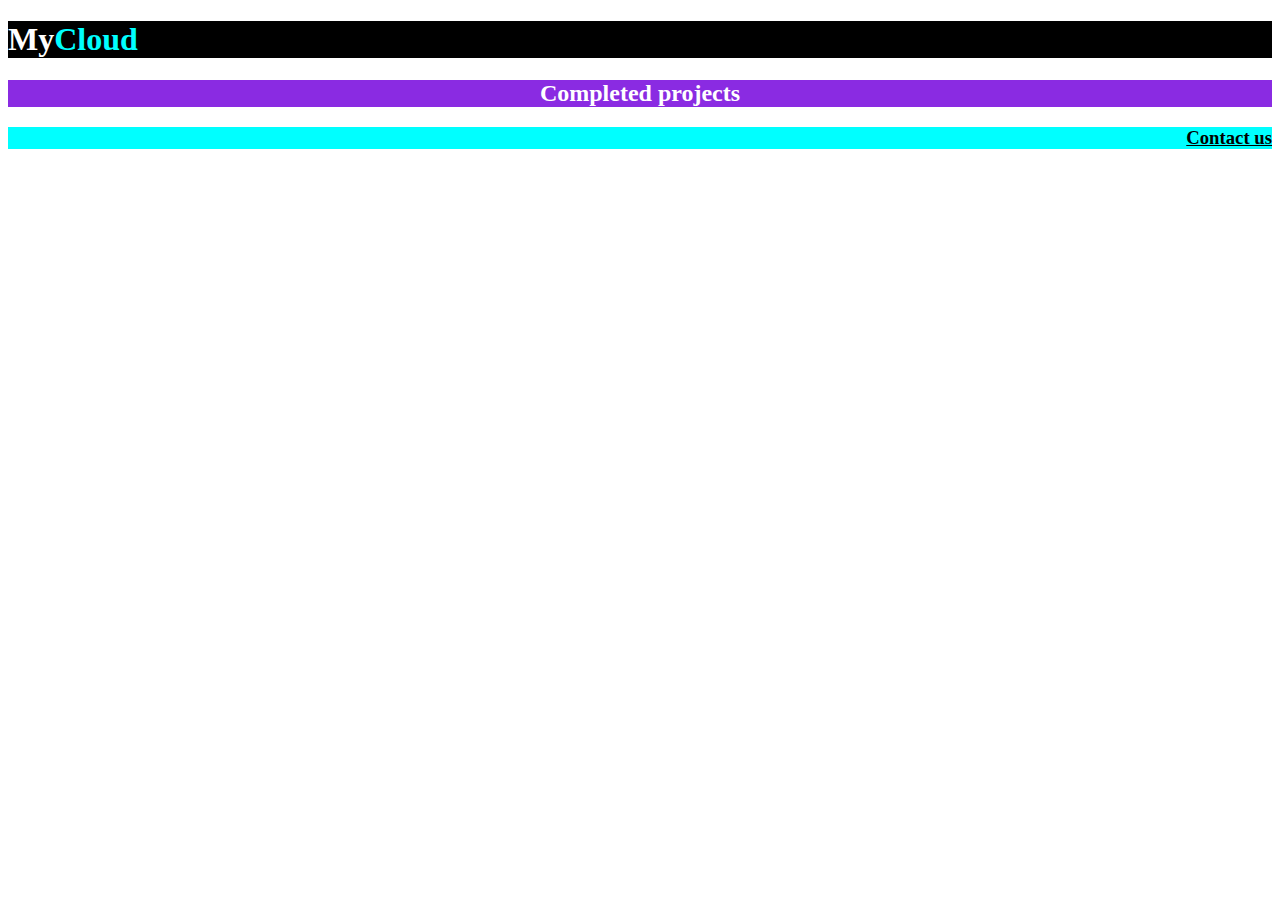
<file: Web Fundamentals/CSS/Practice/index.html>
<!DOCTYPE html>
<html lang="en">
<head>
    <meta charset="UTF-8">
    <meta name="viewport" content="width=device-width, initial-scale=1.0">
    <link rel="stylesheet" href="style.css"> 
    <title>Styling</title>
</head>
<body>
    
    <h1 class="colored-tag">My<span>Cloud</span></h1>
    <h2 class="colored-atag">Completed projects</h2>
    <h3 class="colored-otag">Contact us</h3>
</body>
</html>
</file>
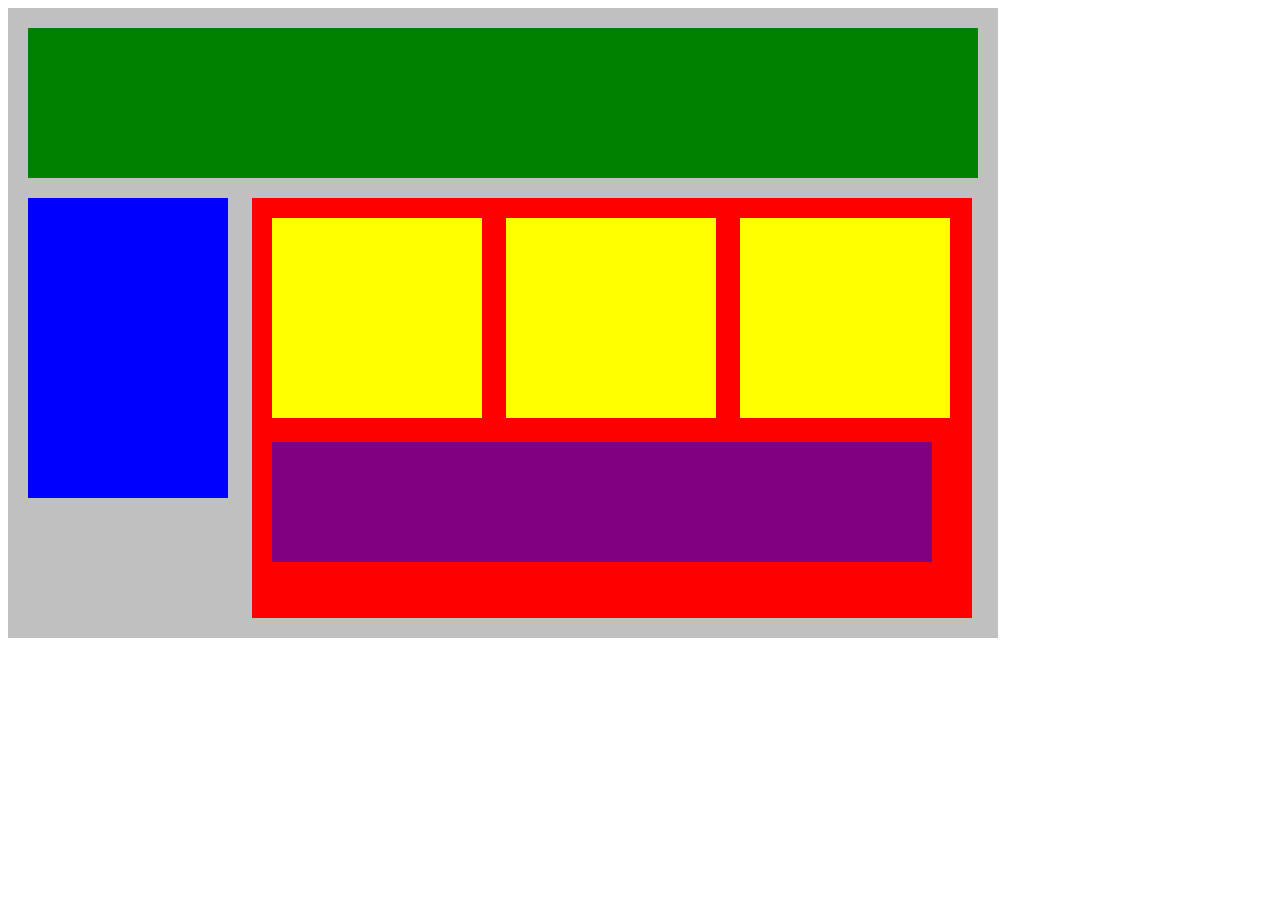
<file: Web Fundamentals/CSS/Core/Plotting Our Blocks/index.html>
<!DOCTYPE html>
<html lang="en">
<head>
    <title>Position Practice</title>
    <link rel="stylesheet" type="text/css" href="style.css">
</head>
<body>
    <div class="container">
        <div class="top-nav"></div>
        <div class="side-nav"></div>
        <div class="main">
            <div class="sub-content"></div>
            <div class="sub-content"></div>
            <div class="sub-content"></div>
            <div id="advertisement"></div>
        </div>
    </div>
</body>
</html>
</file>
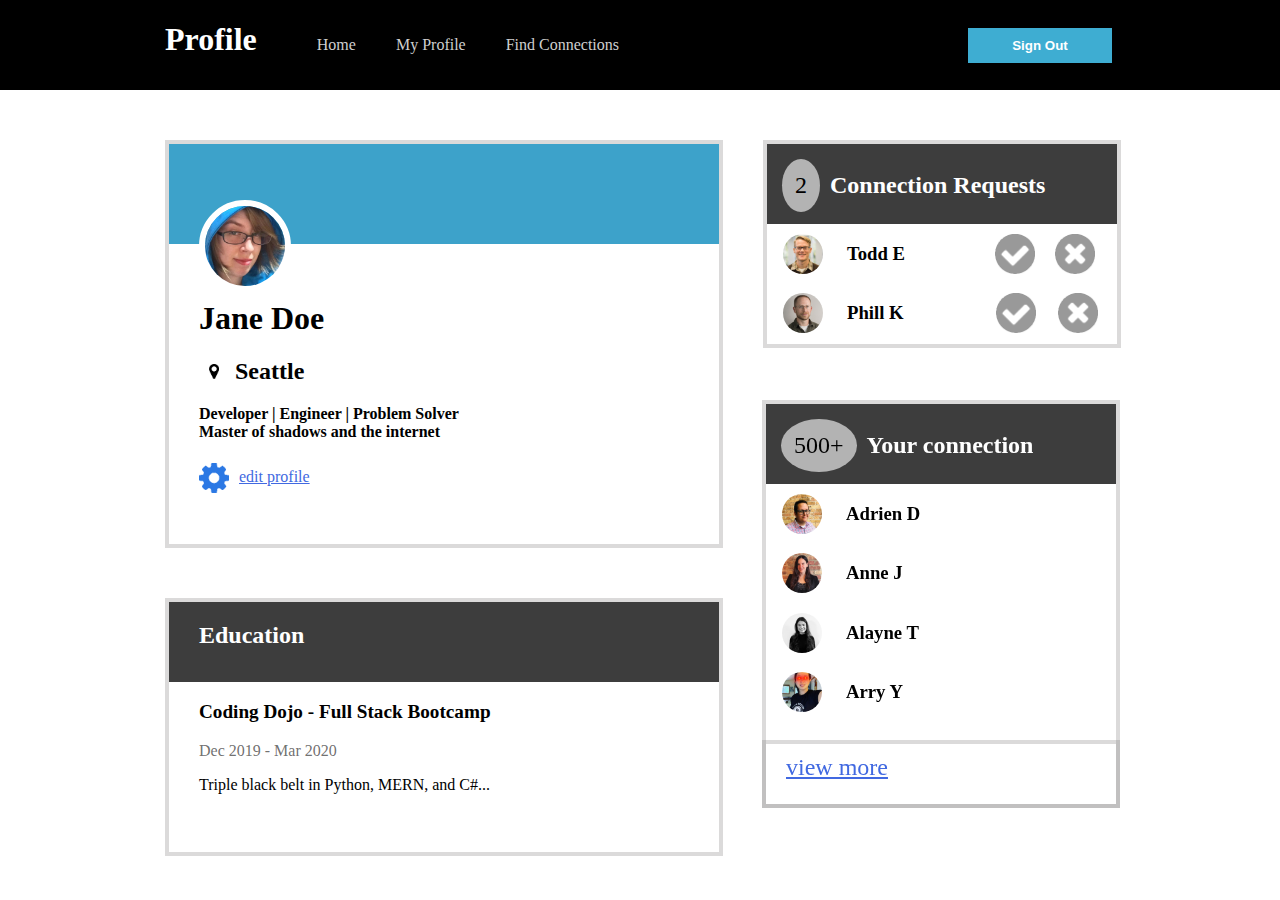
<file: Web Fundamentals/CSS/Core/Profile Page/index.html>
<!DOCTYPE html>
<html lang="en">
<head>
    <meta charset="UTF-8">
    <meta name="viewport" content="width=device-width, initial-scale=1.0">
    <link rel="stylesheet" href="style.css">
    <title>Profile</title>
</head>
<body>
<!-- Nav-bar -->
    <div class="nav-bar">
        <div class="nav">   
            <div class="nav-part-1">
                <h1 class="nav-title">Profile</h1>
                <ul class="nav-links">
                    <li><a href="#" class="active">Home</a></li>
                    <li><a href="#" class="active">My Profile</a></li>
                    <li><a href="#" class="active">Find Connections</a></li>
                </ul>
            </div>
            <button class="btn">Sign Out</button>
        </div>
    </div>
    


<!-- User Card -->
<section class="second">
    <section class="first">
        <div class="rec">
            <div class="container">
                <img class="pic" src="./jane-m.jpg" alt="pp">
                <div class="card"></div>
                <H1 class="jane">Jane Doe </H1>
                <h2 class="map"><img class="pos" src="./map-marker.png" alt="pos"> Seattle</h2>
                <h4 class="dev">Developer | Engineer | Problem Solver <br> Master of shadows and the internet</h4>
                <div class="footer">
                    <img class="bol" src="./gear.png" alt="#">
                    <a class="edit" href="#">edit profile</a>
                </div>
            </div>
        </div>

<!-- education card -->
        <div class="edu">
            <div id="container2">
                <h2 class="education">Education </h2>
                <div class="card2"></div>
                <p class="fulls">Coding Dojo - Full Stack Bootcamp</p>
                <p class="dec">Dec 2019 - Mar 2020</p>
                <p class="belt">Triple black belt in Python, MERN, and C#...</p>
            </div>
        </div>
    </section>
<!-- Connection request -->
    
        <div class="connect">
            <div class="container3">
                <h2 class="request"><div class="numb2"><p class="num2"> 2</p></div>Connection Requests </h2>
                <div class="card3"></div>
                <div class="conn">
                    <img class="conn2" src="./todd-s.jpg" alt="todd">
                    <h3 class="todd">Todd E</h3>
                    <img class="conn3" src="./accept-circle.png" alt="accept">
                    <img class="conn4" src="./close-circle.png" alt="close">
                </div>
                <div class="conn">
                    <img class="conn2" src="./phil-s.jpg" alt="phill">
                    <h3 class="phill">Phill K</h3>
                    <img class="conn5" src="./accept-circle.png" alt="accept">
                    <img class="conn6" src="./close-circle.png" alt="close">
                </div>
                
            </div>
        </div>



<!-- Your connection -->
    <footer>
        <div id="connect">
            <div class="container4">
                <h2 class="request"><div class="numb2"><p class="num2"> 500+</p></div>Your connection</h2>
                <div class="card3"></div>
                <div class="conn">
                    <img class="conn2" src="./adrien-s.jpg" alt="todd">
                    <h3 class="todd">Adrien D</h3>
                </div>
                <div class="conn">
                    <img class="conn2" src="./anne-s.jpg" alt="phill">
                    <h3 class="phill">Anne J</h3>
                </div>
                <div class="conn">
                    <img class="conn2" src="./alayne-s.jpg" alt="phill">
                    <h3 class="phill">Alayne T</h3>
                </div>
                <div class="conn">
                    <img class="conn2" src="./arry-s.jpg" alt="phill">
                    <h3 class="phill">Arry Y</h3>
                </div>
            </div>
        </div>
    </footer>
    <footer class="foot">
            <div class="container6">
                <a class="view" href="#">view more</a> 
            </div>
    </footer>
    </section> 
</body>
</html>
</file>
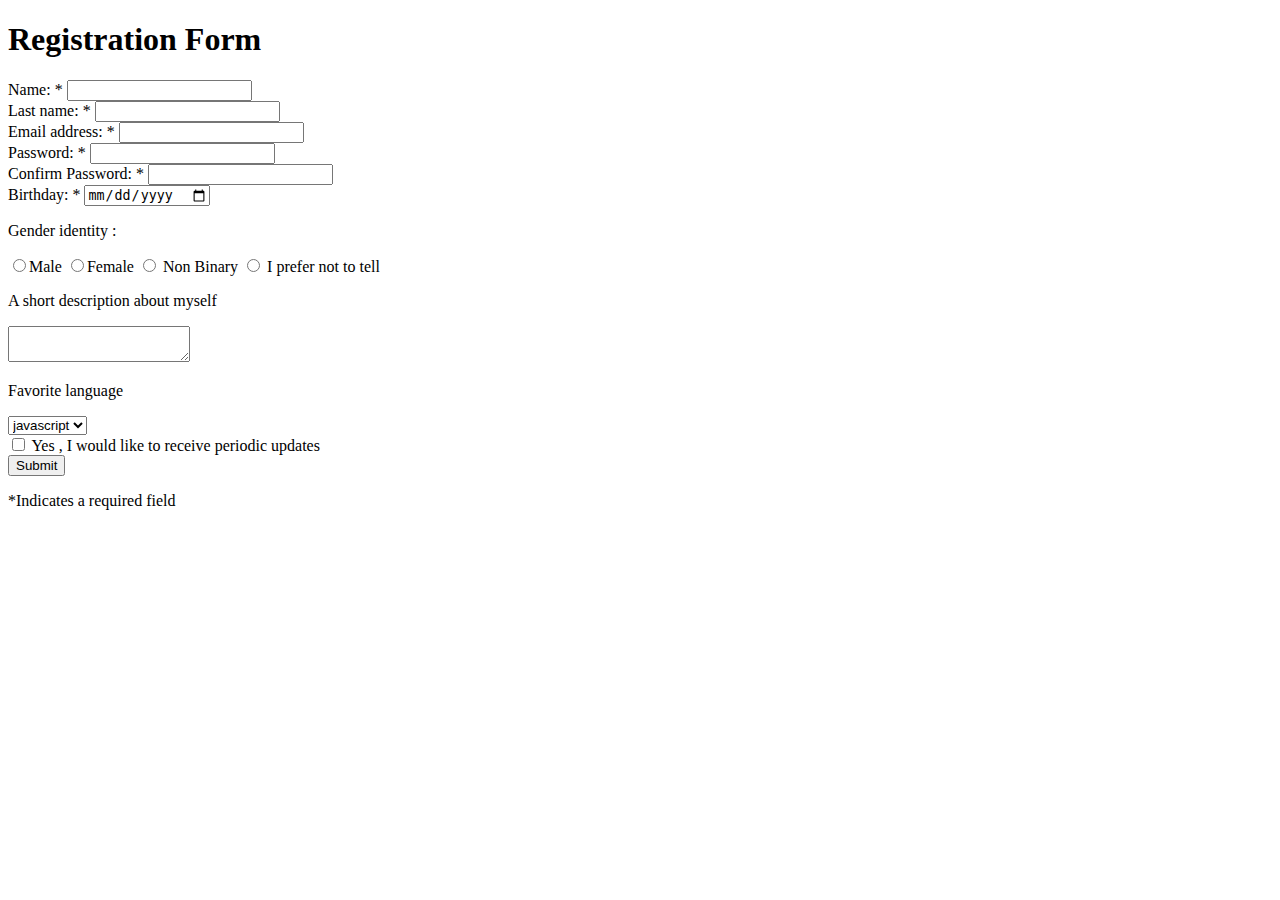
<file: Web Fundamentals/HTML/Core/registration Form/index.html>
<!DOCTYPE html>

<head>
    <meta charset="UTF-8">
    <meta name="viewport" content="width=device-width, initial-scale=1.0">
    <title>Registration Form</title>
</head>

<h1>Registration Form</h1>
<form action="/process" method="post">
    <div><label>Name: * </label>
        <input type="text" name="name">
    </div>

    <div>
        <label>Last name: * </label>
        <input type="text" name="Last name">
    </div>
    <div>
        <label>Email address: * </label>
        <input type="text" name="Email address">
    </div>
    <div>
        <label>Password: * </label>
        <input type="password">
    </div>
    <div>
        <label>Confirm Password: * </label>
        <input type="text" name="Confirm Password">
    </div>
    <div>
        <label>Birthday: * </label>
        <input type="date">
    </div>

</form>
<p>Gender identity :</p>
<form action="/action_page.php">
    <input type="radio" id="Male" name="Gender-identity" value="MALA">Male
    <input type="radio" id="Female" name="Gender_Identity" value="FEMALE">Female
    <input type="radio" id="Non Binary" name="Gender_Identity" value="Non Binary"> Non Binary
    <input type="radio" id="html" name="Gender_Identity" value="I prefer not to tell"> I prefer not to tell

</form>

<p>A short description about myself</p>
<textarea></textarea>


<p>Favorite language</p>
<select>
    <option>javascript</option>
    <option>html</option>
    <option>CSS</option>
</select>
</br>

<input type="checkbox"> Yes , I would like to receive periodic updates
</br>
<input type="submit">
</br>
<p>*Indicates a required field</p>

</body>

</html>
</file>
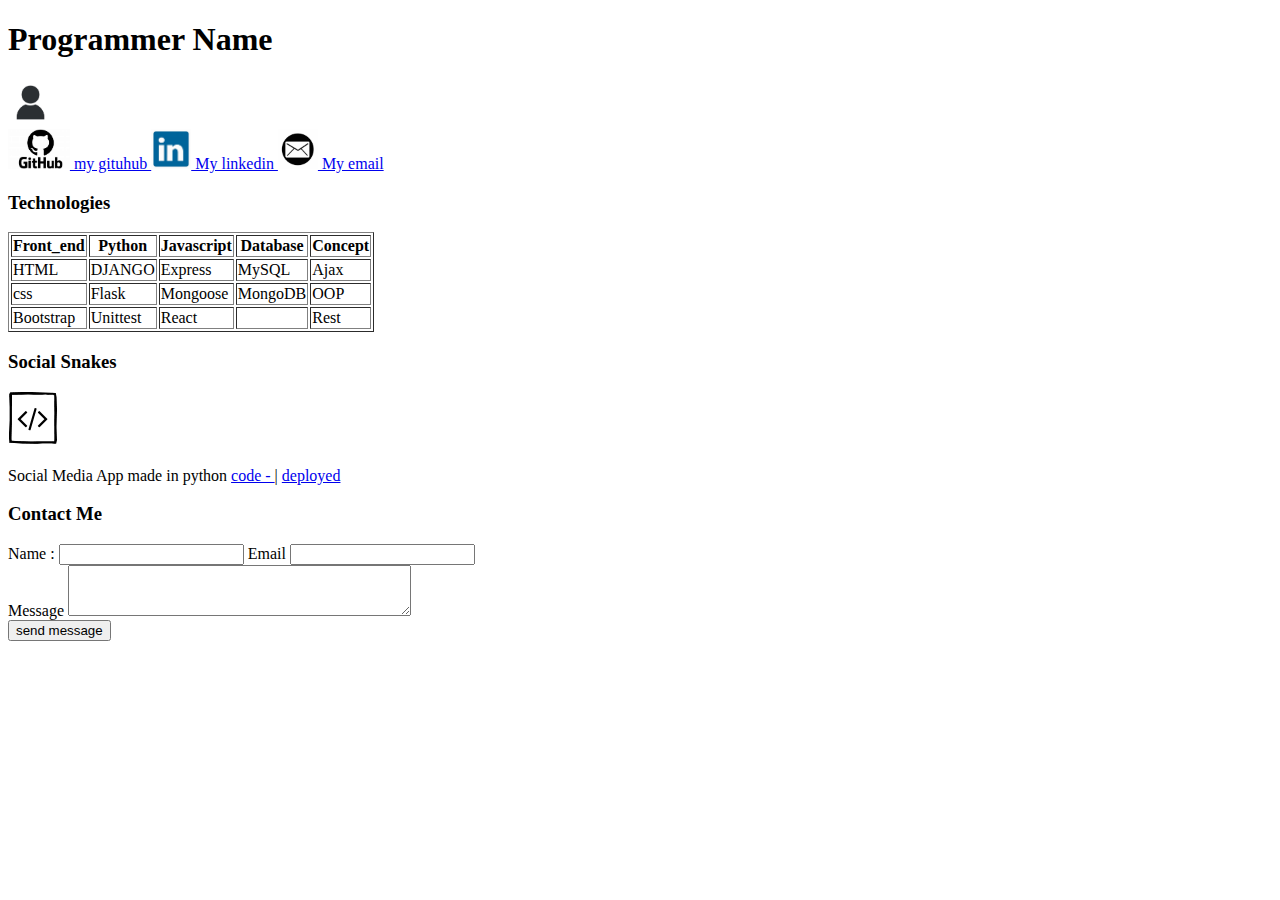
<file: Web Fundamentals/HTML/practice/portfolio content/index.html>
<!DOCTYPE html>
<html lang="en">
<head>
    <meta charset="UTF-8">
    <meta name="viewport" content="width=device-width, initial-scale=1.0">
    <title>Portfolio</title>
</head>
<body>
    <h1>Programmer Name</h1>
    <img src="./image.jpg" alt="user-icon" height="45px">
    <div>
        <a href="https://discord.com/channels/988713608877834291/1222115218914672680">
            <img src="./github.jpg" alt="github-image" height="40px">

            my gituhub
        </a>
        <a href="https://linkedin.com">
            <img src="./linkedin.jpg"alt="linkedin-image" height="40px"> 
            
            My linkedin
        </a>
           <a href="https://mail.google.com/mail/u/0/?hl=fr">
           <img src="./email.jpg" alt="mail"height="40">
           
           My email 
           </a>
       
    </div>

    

    <h3>Technologies</h3>
    <table border="1">
        <thead>
            <tr>
            <th>Front_end</th>
            <th>Python</th>
            <th>Javascript</th>
            <th>Database</th>
            <th>Concept</th>
            </tr>
        </thead>
        <tbody>

            <tr>
                <td>HTML</td>
                <td>DJANGO</td>
                <td>Express</td>
                <td>MySQL</td>
                <td>Ajax</td>
            </tr>
            <tr>
                <td>css</td>
                <td>Flask</td>
                <td>Mongoose</td>
                <td>MongoDB</td>
                <td>OOP</td>
            </tr>
            <tr>
                <td>Bootstrap</td>
                <td>Unittest</td>
                <td>React</td>
                <td></td>
                <td>Rest</td>
           </tr>
            
        </tbody>
        </table>
        <h3>Social Snakes</h3>
        <img src="./code.jpg" accesskey="code-jpg">
        <p>
            Social Media App made in python 
            <a href="#"> code - </a> |
            <a href="#"> deployed </a>
            </p>
            <h3>Contact Me</h3>
            <form>
                <div>
                    <label>Name :</label>
                    <input type="text" name="name">
                    <label>Email</label>
                    <input type="email" name="email">
    
                
                </div>
                <div>
                    <label>Message</label>
                    <textarea name="message" cols="40" rows="3"></textarea>
                </div>
                
                 <input type="submit" value="send message">   
            </form>

        

</body>
</html>
</file>
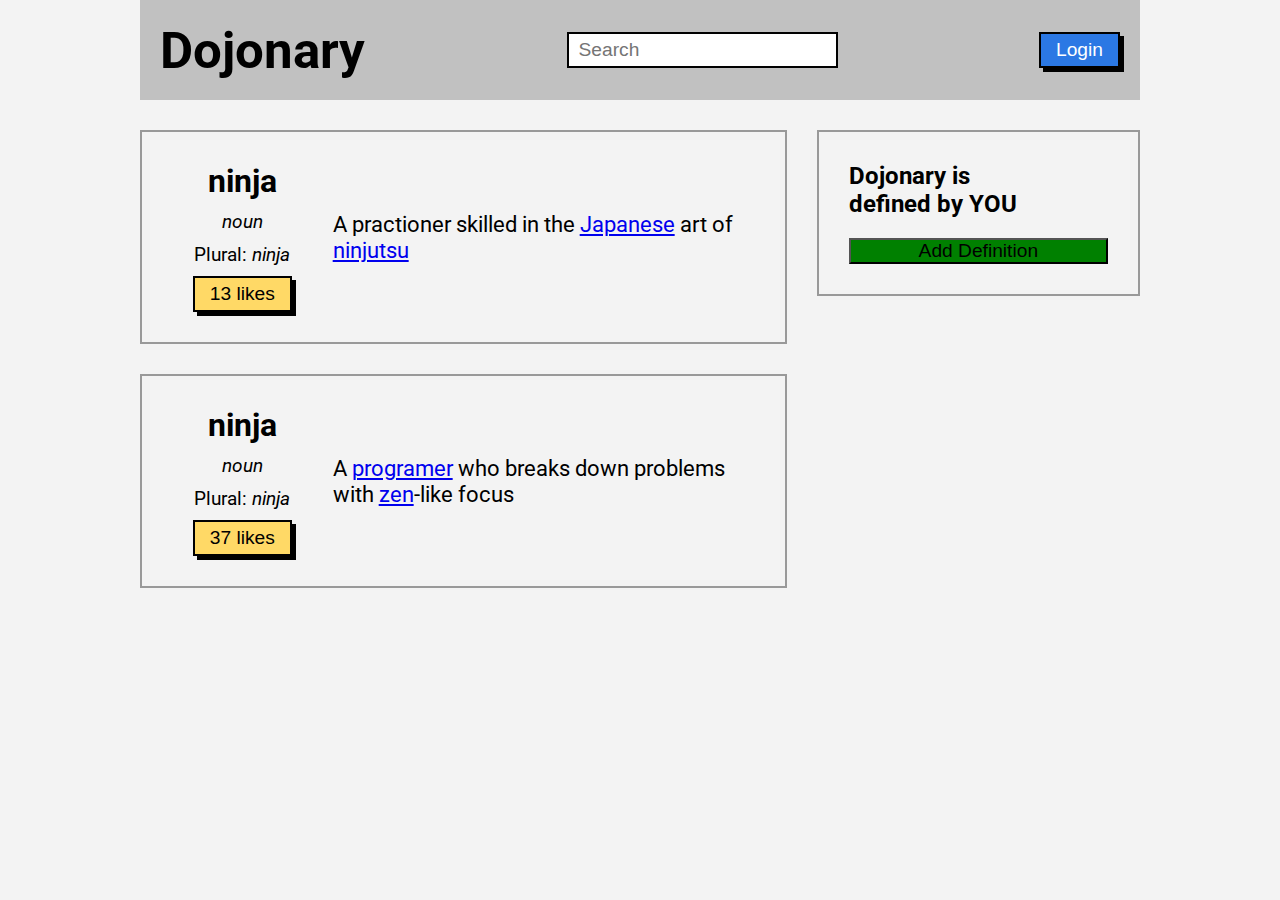
<file: Web Fundamentals/JS/Core/Button clicker/index.html>
<!DOCTYPE html>
<html lang="en">

<head>
    <meta charset="UTF-8">
    <meta name="viewport" content="width=device-width, initial-scale=1.0">
    <!-- Link CSS -->
    <link rel="stylesheet" href="style.css">
    <!-- Link fro Googlle Font -->
    <link rel="preconnect" href="https://fonts.googleapis.com">
    <link rel="preconnect" href="https://fonts.gstatic.com" crossorigin>
    <link
        href="https://fonts.googleapis.com/css2?family=Recursive:wght,CRSV@300..1000,1&family=Roboto:ital,wght@0,100;0,300;0,400;0,500;0,700;0,900;1,100;1,300;1,400;1,500;1,700;1,900&display=swap"
        rel="stylesheet">
    <title>Dojonary</title>
</head>

<body>
    <!-- Parent Class -->
    <div class="container">
        <div class="top">
            <h1 class="title">Dojonary</h1>
            <input type="text" name="search" class="search" placeholder="Search">
            
            <button id="loginButton" class="btn login">Login</button>
            
        </div>

        <div class="row">

            <div class="flex-2">
                <div class="box definition">
                    <div class="left">
                        <h1>ninja</h1>
                        <p><em>noun</em></p>
                        <p>Plural: <em>ninja</em></p>
                        <button class="btn like">13 likes</button>
                    </div>
                    <p class="definition-text">
                        A practioner skilled in the <a href="#">Japanese</a>
                        art of <a href="#">ninjutsu</a>
                    </p>
                
                </div>

                <div class="box definition">
                    <div class="left">
                        <h1>ninja</h1>
                        <p><em>noun</em></p>
                        <p>Plural: <em>ninja</em></p>
                        <button class="btn like">37 likes</button>
                    </div>
                    <p class="definition-text">
                       A <a href="#">programer</a> who breaks down problems
                       with <a href="#">zen</a>-like focus
                    </p>
                
                </div>
            </div>

            <div class="flex-1">
                <div class="box">
                    <h2>Dojonary is <br>
                        defined by YOU 

                    </h2>
                   
                    <button id="myButton" class="clear" >Add Definition</button>
                </div>
            </div>
        </div>
    </div>


    <!-- Link JS -->
    <script src="script.js"></script>
</body>

</html>
</file>
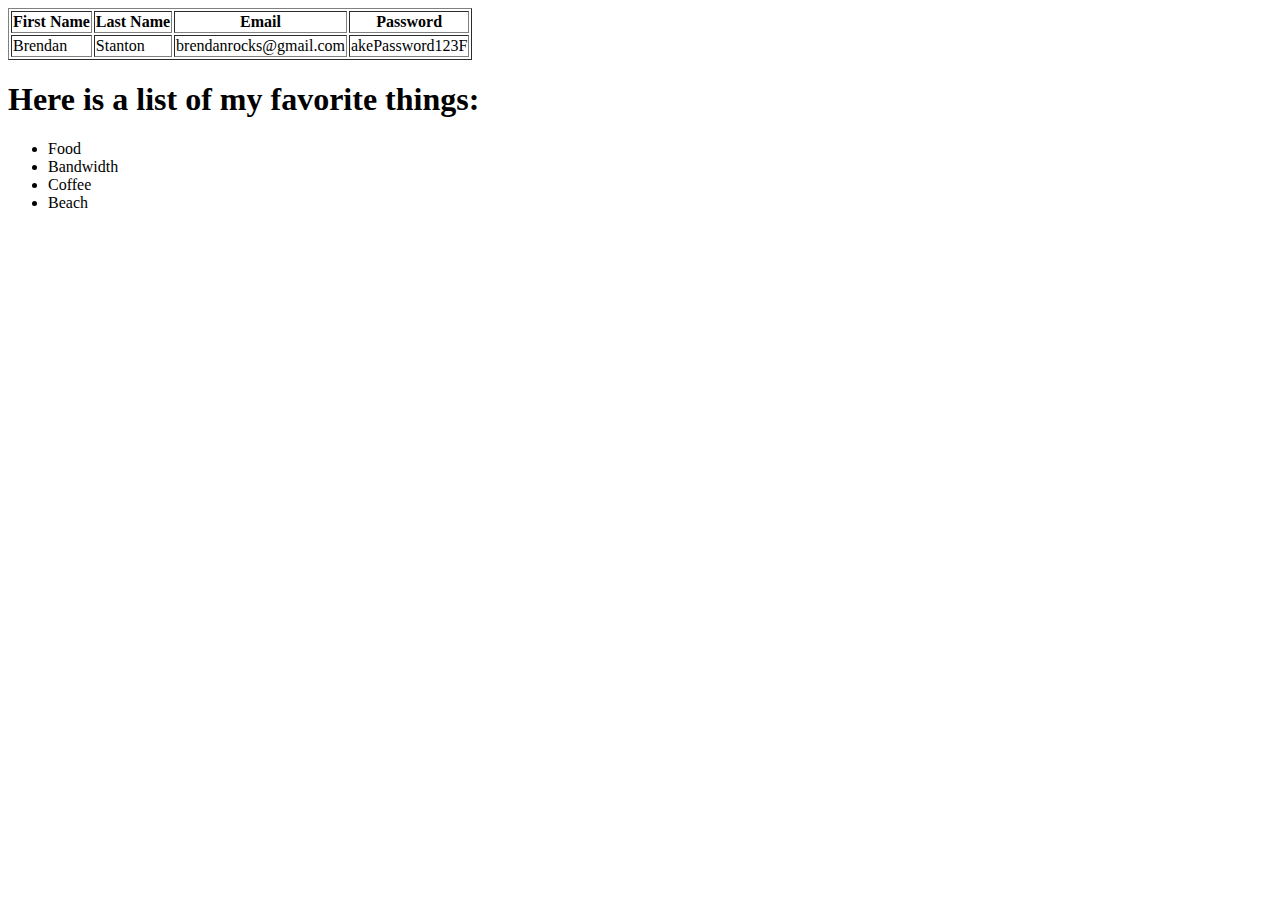
<file: Web Fundamentals/HTML/practice/Fix indentation/partII.html>
<!DOCTYPE html>
<html>
    <head>
        <title> Basic II </title>
    </head>
    <body>
        <table border="1"> 
            <thead>
                <tr>
                    <th>First Name</th>
                    <th>Last Name</th>
                    <th>Email</th>
                    <th>Password</th>
                </tr>
            </thead>
            <tbody>
                <tr>
                 <td>Brendan</td>

                 <td>Stanton</td>
                        
                 <td> brendanrocks@gmail.com</td>
                  <td>akePassword123F </td>  
                </tr>
            </tbody>
    </table>
    <h1>Here is a list of my favorite things:</h1>
        <ul>
    <li>Food</li>
    <li>Bandwidth</li>
    <li>Coffee</li>
    <li>Beach</li>
    </ul>
    </body>
</html>
</file>
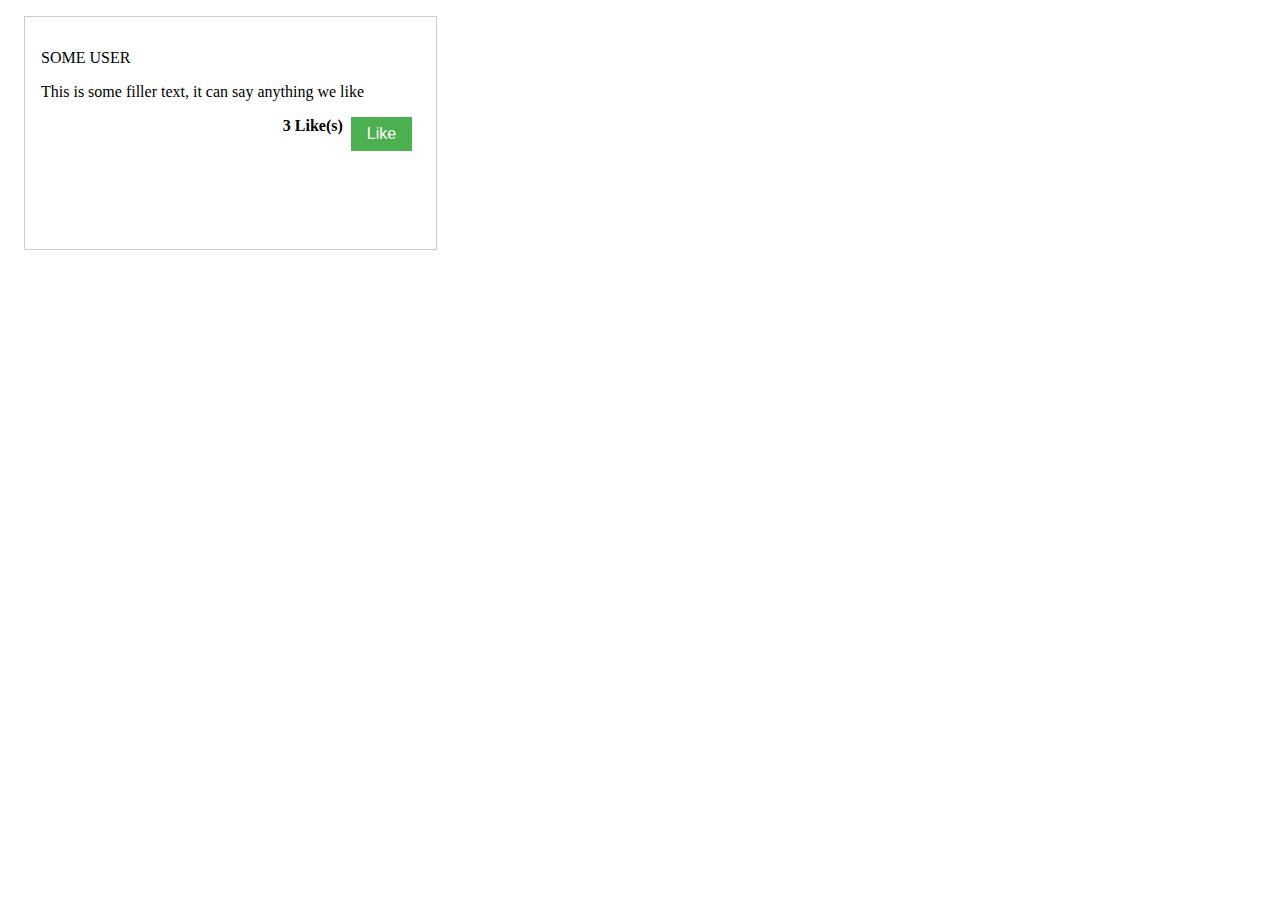
<file: Web Fundamentals/JS/Core/Likes/part1/likes.html>
<!DOCTYPE html>
<html lang="en">
<head>
    <meta charset="UTF-8">
    <meta name="viewport" content="width=device-width, initial-scale=1.0">
    <title>Likes</title>
    <link rel="stylesheet" href="style.css">
</head>
<body>
    <div class="box">
        <p>SOME USER</p>
        <P>This is some filler text, it can say anything we like</P>
        <footer>
            <button class="like-button">Like</button>
            <span class="like-count">3 Like(s)</span>
        </footer>
    </div>
    <script src="style.js"></script>
</body>
</html>
</file>
<file: Web Fundamentals/CSS/Practice/style.css>
h1 { 
    color: white;
}
span {
    color: aqua;
}

.colored-tag{
    background-color: black;   
}
h2 {
    color:white
}
.colored-atag{
    background-color: blueviolet;
}
h2{
    text-align: center;
}

h3{
    color: black ;
}

.colored-otag{
    background-color: aqua ;
}

h3{
  text-align: right;  
}
h3 {
    text-decoration: underline;
}
</file>
<file: Web Fundamentals/CSS/Core/Plotting Our Blocks/style.css>
.container{
    width: 950px;
    background-color: silver;
    margin: 0px ;
    padding: 20px;
        
}
.top-nav {
    height: 150px;
    background-color: green;
    margin-bottom: 20px;
    
    

}
.side-nav {
    height: 300px;
    width: 200px;
    background-color: blue;
    display: inline-block;
    margin-right: 20px;
    


}
.main {
    height: 400px;
    width: 700px;
    background-color: red;
    padding: 10px;
    display: inline-block;
    vertical-align: top;
    
}
.sub-content {
    height: 200px;
    width: 210px;
    background-color: yellow;
    display: inline-block;
    margin: 10px;
    

}
#advertisement {
    height: 120px;
    width: 660px;
    background-color: purple;
    margin: 10px;
}
</file>
<file: Web Fundamentals/CSS/Core/Profile Page/style.css>
body {
    margin: auto;
}

/* <!-- Nav-bar --> */

.nav-bar {
    background-color: black;
    display: flex;
}

.nav {
    display: flex;
    align-items: center;
    justify-content: space-between;
    width: 950px;
    margin: 0 auto;
}

.prof {
    display: flex;
    margin-right: 300px;
}

.nav-title {
    color: white; 
    display: flex;
}

.nav-links {
    display: flex;
    list-style-type: none;
    align-items: end;
    margin-right: 50px;
}

.active {
    text-decoration: none;
    color: rgb(207, 207, 207);
    margin: 20px;
    display: flex;
}

.active:hover {
    color:rgb(255, 255, 255);
}
.nav-part-1{
    display: flex;
}
.btn {
    background-color:rgba(75, 210, 255, 0.822);
    color: white;
    border: 3px solid black;
    box-shadow: 3px 2px 2px black;
    padding: 10px;
    font-weight: bold;
    width: 150px;
}

/* user card */

.first {
    margin: 0 auto;
    width: 950px; 
}

.container {
    margin-top: 50px;
    border: 4px solid rgba(126, 124, 124, 0.281);
    height: 400px;
    width: 550px;
}

.card {
    background-color: rgba(26, 145, 192, 0.849);
    height: 100px; 
}   

.pic {
    width: 80px;
    position:absolute;
    margin-top: 56px;
    margin-left: 30px;
    background-color: aliceblue;
    border-radius: 50% ;
    border: 6px solid white;
}

.jane {
    margin-top: 56px;
    margin-left: 30px; 
}

.map {
    margin-top: 10px;
    margin-left: 40px;
}
.pos {
    width: 10px;
    margin-right: 10px  ; 
}

.dev {
    margin-top: 10px;
    margin-left: 30px;
    display: flex;   
}

.bol {
    width: 30px;
    height: 30px;
    margin-right: 10px;
    display: flex;   
}

.footer {
    margin-top: 10px;
    margin-left: 30px;
    display: flex;  
}

.edit {
    color:royalblue;
    margin-top: 5px;
}

/* <!-- education card --> */

#container2 {
    margin-top: 50px;
    border: 4px solid rgba(126, 124, 124, 0.281);
    height: 250px;
    width: 550px; 
}

.education {
    position:absolute;
    color: white;
    margin-left: 30px;
}

.card2 {
    background-color: rgba(37, 37, 37, 0.89);
    height: 80px; 
}

.fulls {
    font-weight: bold;
    font-size: larger;
    margin-left: 30px;
}

.dec{
    margin-left: 30px;
    color: rgba(68, 67, 67, 0.774);
}

.belt {
    margin-left: 30px;
    color: rgb(0, 0, 0);
}

/* connection request */

#connect {
    margin: 0 auto;
    width: 950px;  
}

.container3 {
    border: 4px solid rgba(126, 124, 124, 0.281);
    height: 200px;
    width:350px;
    margin-top: 50px;
    margin-left: 40px;
}

.second {
    display: flex;
    margin: 0 auto;
    width: 950px;
}

.card3 {
    background-color: rgba(37, 37, 37, 0.89);
    height: 80px; 
}

.request {
    position: absolute;
    color: white;
    margin-top: 0% ;
    display: flex;
    align-items: center;
    margin: 5px;
}

.num2 {
    background-color: rgb(179, 179, 179);
    border-radius: 50%;
    padding: 13px;
    margin: 10px;
    color: black;
    font-weight: lighter;
}

.todd, .phill {
    margin-left: 80px;
}

.conn {
    display: flex;
    align-items: center;
}

.conn2 {
    width: 40px;
    position:absolute;
    margin-left: 10px;
    background-color: aliceblue;
    border-radius: 50% ;
    border: 6px solid white;
}

.conn3 {
    width: 40px;
    margin-left: 90px;
}

.conn4 {
    width: 40px;
    margin-left: 20px;
}

.conn5 {
    width: 40px;
    margin-left: 92px;
}

.conn6 {
    width: 40px;
    margin-left: 22px;
}

/* Your connection */

footer {
    display: flex;
    position: fixed;
    margin-left: 557px;
    margin-top: 260px;
}

.container4 {
    border: 4px solid rgba(126, 124, 124, 0.281);
    height: 400px;
    width:350px;
    margin-top: 50px;
    margin-left: 40px;
}

.foot {
    display: flex;
    position: fixed;
    margin-left: 557px;
    margin-top: 650px;
}

.container6 {
    border: 4px solid rgba(126, 124, 124, 0.281);
    height: 60px;
    width:350px;
    margin-top: 0px;
    margin-left: 40px;
}

.view {
    margin: 20px;
    font-size:x-large;
    margin-top: 10px;
    display: flex;
    color: royalblue;
}
</file>
<file: Web Fundamentals/JS/Core/Likes/part1/style.css>
.box {
    border: 1px solid #ccc;
    padding: 1rem;
    margin: 1rem;
    width: 30%;
    height: 200px;
}

.like-button {
    background-color: #4CAF50;
    border: none;
    color: white;
    padding: 0.5rem 1rem;
    cursor: pointer;
    float: right;
    font-size: 1rem;
    margin: 0 0.5rem 0 0;

}
    
.like-count {
    font-size: 1rem;
    font-weight: bold;
    margin: 0 0.5rem 0 0;
    cursor: pointer;
    float: right;

}
</file>
<file: Web Fundamentals/JS/Core/Button clicker/style.css>
/* Reset Screen by default */
* {
    margin: 0;
    padding: 0;
}

body {
    font-family: 'Roboto', sans-serif;
    background-color: #f3f3f3;
}

.container {
    width: 1000px;
    margin: 0 auto;
}

.top {
    background-color: #C1C1C1;
    height: 60px;
    padding: 20px;
    display: flex;
    justify-content: space-between;
    align-items: center; 
}

.title {
    font-size: 3.2rem;
}

.search {
    /* flex: 1; */
    font-size: 1.2rem;
    padding: 5px 10px;
    border: 2px solid black;
}

.btn {
    font-size: 1.2rem;
    padding: 5px 15px;
    border: 2px solid black;
    box-shadow: 4px 4px black;
    cursor: pointer;
}

.login {
    background-color: #2B78E4;
    color: white;
}


.box {
    border-color: #fff;
    
    border: 2px solid #999;
    margin-top: 30px;
    padding: 30px;
}

.definition {
    display: flex;
    align-items: center;
    justify-content: space-between;
}
.row {
    display: flex;
}


.flex-2 {
    flex: 2;
}

.flex-1 {
    flex: 1;
    margin-left: 30px;
}

.left {
    flex: 1;
    text-align: center;
}

.left p{
    margin: 10px 0;
    font-size: 1.2rem;
}

.like {
    background-color: #ffd966;
}
.definition-text{
    flex: 3;
    margin-left: 20px;
    font-size: 1.4rem;
}

.add{
    background-color: green;
    width: 100%;
    margin-top: 20px;
}

.clear{
    background-color: green;
    width: 100%;
    margin-top: 20px;
    font-size: 1.2rem;
}
</file>
